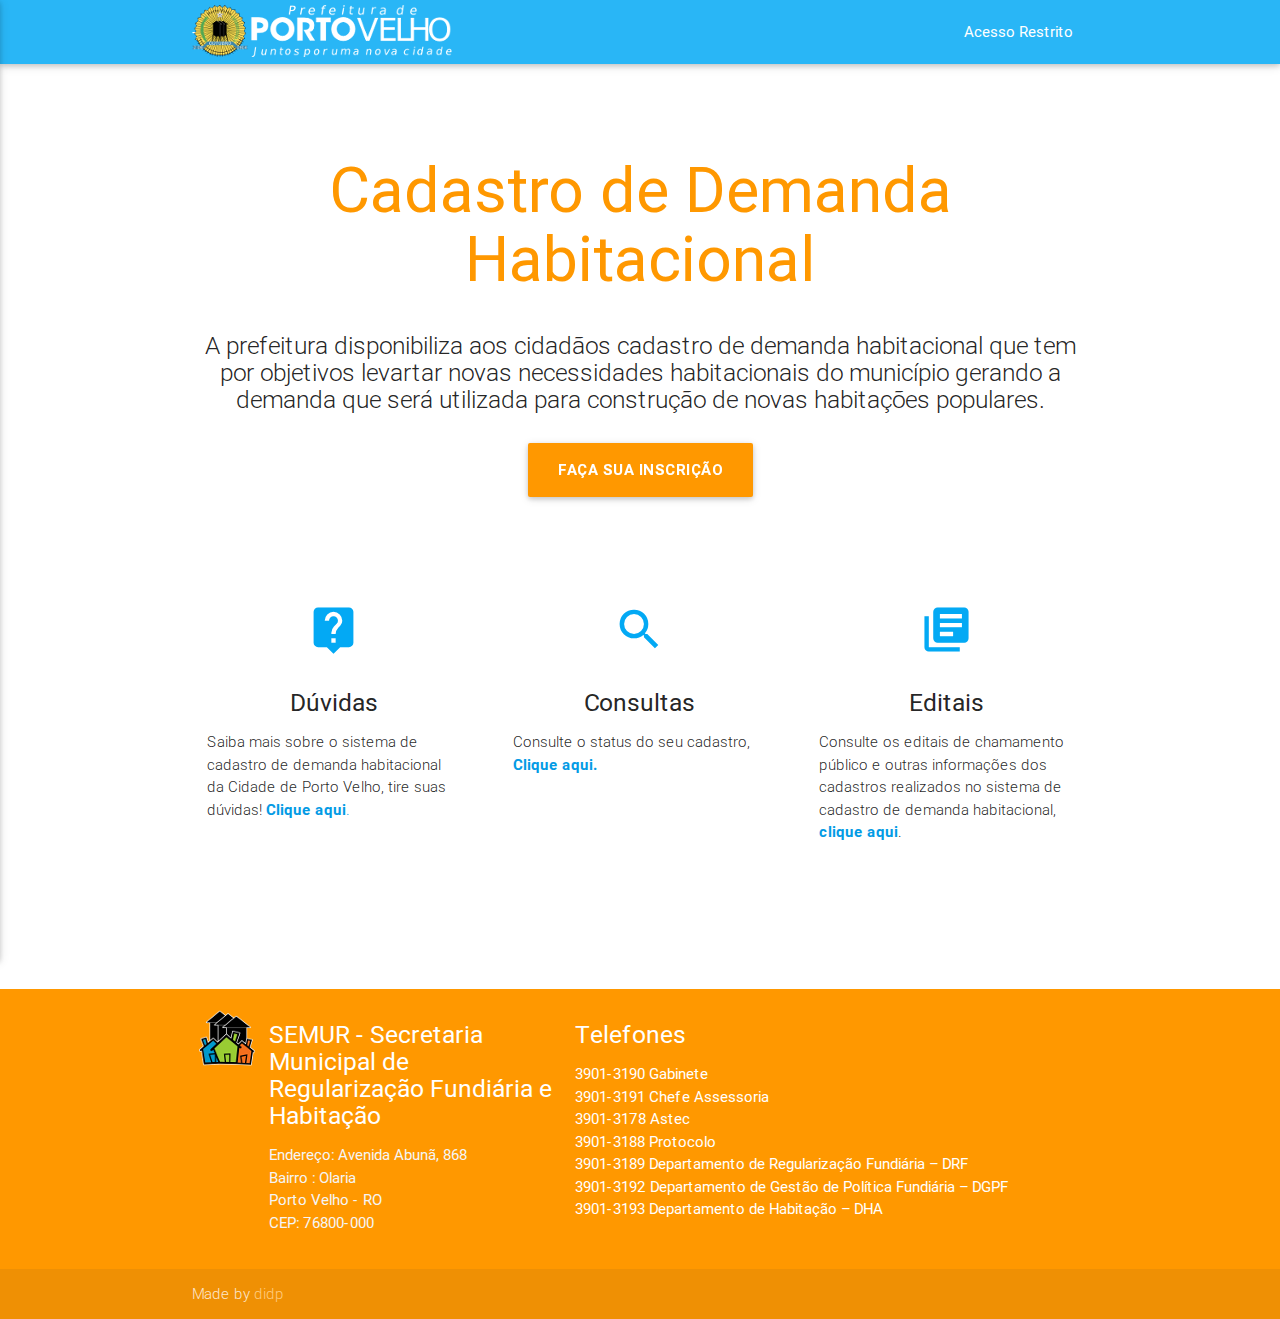
<file: index.html>
<!DOCTYPE html>
<html lang="pt">
<head>
  <meta charset="utf-8" />
  <meta http-equiv="Content-Type" content="text/html; charset=UTF-8"/>
  <meta name="viewport" content="width=device-width, initial-scale=1, maximum-scale=1.0"/>
  <title>CDH - Cadastro de Demanda Habitacional</title>

  <!-- CSS  -->
  <link href="https://fonts.googleapis.com/icon?family=Material+Icons" rel="stylesheet">
  <link href="css/materialize.css" type="text/css" rel="stylesheet" media="screen,projection"/>
  <link href="css/style.css" type="text/css" rel="stylesheet" media="screen,projection"/>
</head>
<body>
  <nav class="light-blue lighten-1" role="navigation">
    <div class="nav-wrapper container"><a id="logo-container" href="index.html"> <img src="images/logo2.png" class="brand-logo"/></a>
      <ul class="right hide-on-med-and-down">
        <li><a href="#">Acesso Restrito</a></li>
      </ul>

      <ul id="nav-mobile" class="side-nav">
        <li><a href="#">Navbar Link</a></li>
      </ul>
      <a href="#" data-activates="nav-mobile" class="button-collapse"><i class="material-icons">menu</i></a>-
    </div>
  </nav>
  <div class="section no-pad-bot" id="index-banner">
    <div class="container">
      <br><br>
      <h1 class="header center orange-text">Cadastro de Demanda Habitacional</h1>
      <div class="row center">
        <h5 class="header col s12 light">A prefeitura disponibiliza aos cidadãos cadastro de demanda habitacional que tem por objetivos levartar novas necessidades habitacionais do município gerando a demanda que será utilizada para construção de novas habitações populares.</h5>
      </div>
      <div class="row center">
        <a href="http://materializecss.com/getting-started.html" id="download-button" class="btn-large waves-effect waves-light orange"><b>Faça sua inscrição</b></a>
      </div>
      <br><br>

    </div>
  </div>


  <div class="container">
    <div class="section">

      <!--   Icon Section   -->
      <div class="row">
        <div class="col s12 m4">
          <div class="icon-block">
            <h2 class="center light-blue-text"><i class="material-icons">live_help</i></h2>
            <h5 class="center">Dúvidas</h5>

            <p class="light">Saiba mais sobre o sistema de cadastro de demanda habitacional da Cidade de Porto Velho, tire suas dúvidas! <a href="help.html"><b>Clique aqui</b>.</a></p>
          </div>
        </div>

        <div class="col s12 m4">
          <div class="icon-block">
            <h2 class="center light-blue-text"><i class="material-icons">search</i></h2>
            <h5 class="center">Consultas</h5>

            <p class="light">Consulte o status do seu cadastro, <a href="consulta.html"><b>Clique aqui.</b></a></p>
          </div>
        </div>

        <div class="col s12 m4">
          <div class="icon-block">
            <h2 class="center light-blue-text"><i class="material-icons">library_books</i></h2>
            <h5 class="center">Editais</h5>

            <p class="light">Consulte os editais de chamamento público e outras informações dos cadastros realizados no sistema de cadastro de demanda habitacional, <a href="editais.html"><b>clique aqui</b></a>.</p>
          </div>
        </div>
      </div>

    </div>
    <br><br>

    <div class="section">

    </div>
  </div>

  <footer class="page-footer orange">
    <div class="container">
      <div class="row">
          <div class="col l1"> <img src="images/caixa-casas.png" class="brand-logo2"/></div>
        <div class="col l4 s12">
          <h5 class="white-text">SEMUR - Secretaria Municipal de Regularização Fundiária e Habitação</h5>
          <p class="grey-text text-lighten-4">Endereço: Avenida Abunã, 868 <br> Bairro : Olaria <br> Porto Velho - RO <br> CEP: 76800-000</p>


        </div>
        <div class="col l7 s12">
          <h5 class="white-text">Telefones</h5>
          <ul>
            <li class="white-text">3901-3190 Gabinete</li>
              <li class="white-text">3901-3191 Chefe Assessoria</li>
              <li class="white-text">3901-3178 Astec</li>
              <li class="white-text">3901-3188 Protocolo</li>
              <li class="white-text">3901-3189 Departamento de Regularização Fundiária – DRF</li>
              <li class="white-text">3901-3192 Departamento de Gestão de Política Fundiária – DGPF</li>
              <li class="white-text">3901-3193 Departamento de Habitação – DHA</li>
            
          </ul>
        </div>
        
      </div>
    </div>
    <div class="footer-copyright">
      <div class="container">
      Made by <a class="orange-text text-lighten-3" href="http://cidadedigital.portovelho.ro.gov.br/">didp</a>
      </div>
    </div>
  </footer>


  <!--  Scripts-->
  <script src="https://code.jquery.com/jquery-2.1.1.min.js"></script>
  <script src="js/materialize.js"></script>
  <script src="js/init.js"></script>

  </body>
</html>
</file>
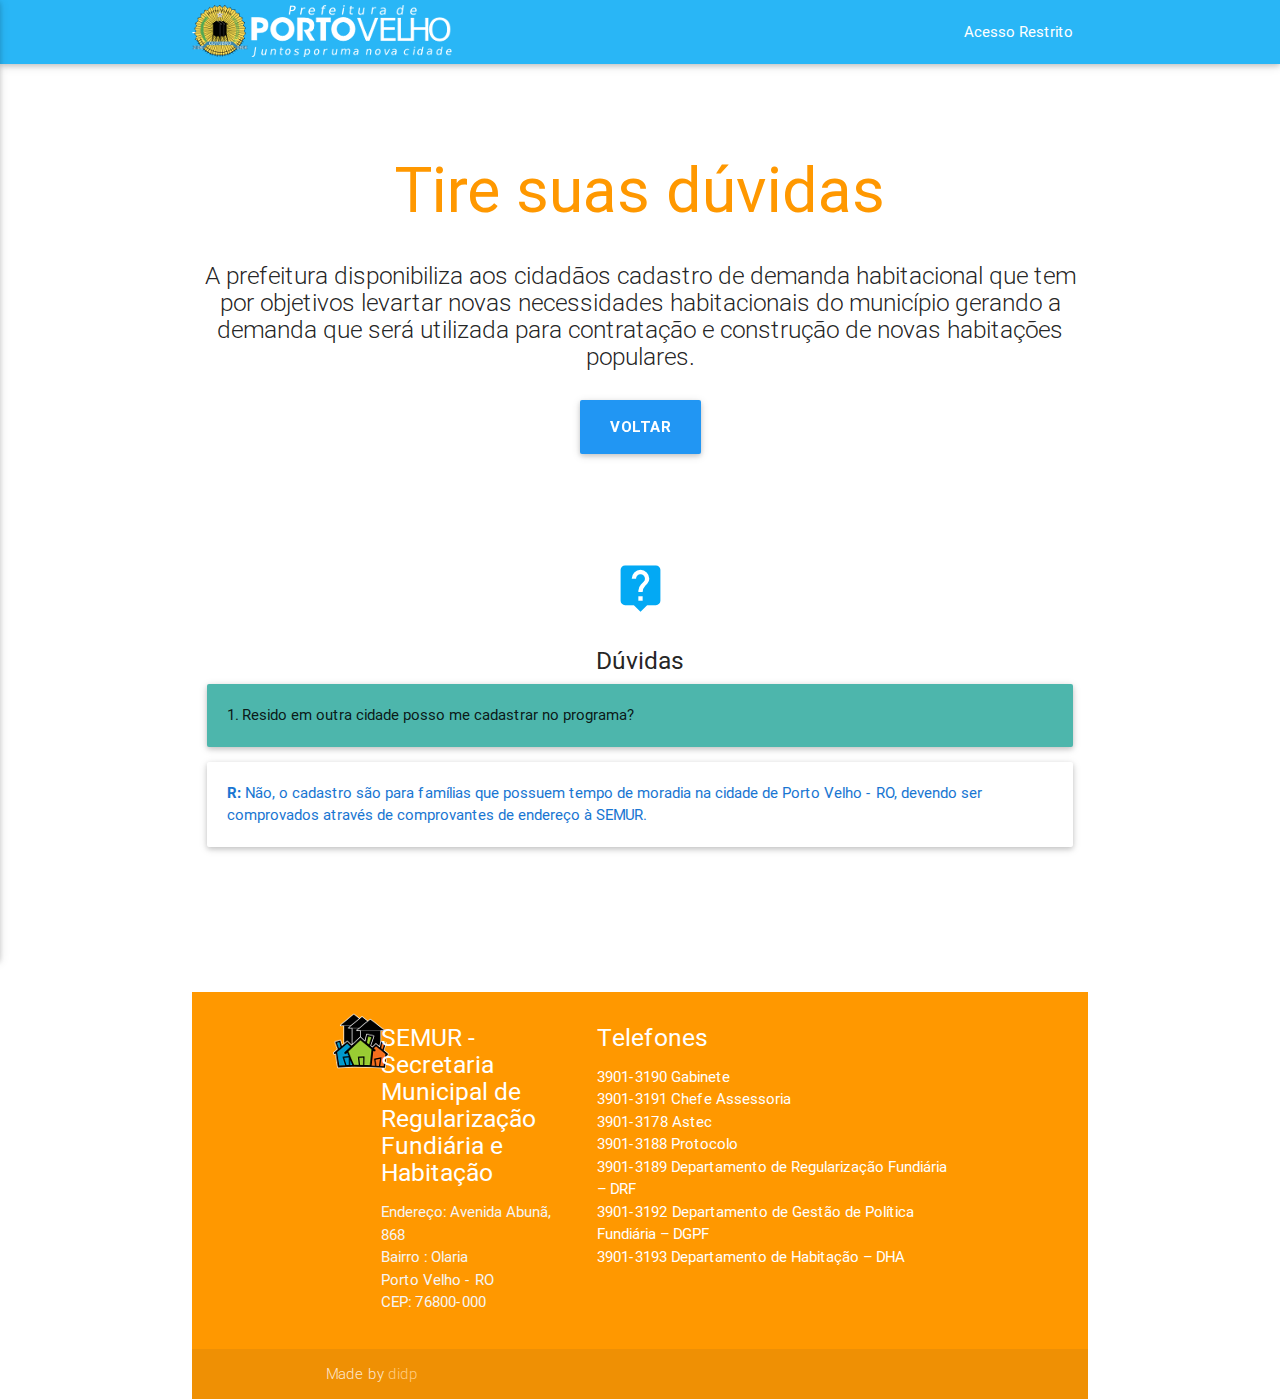
<file: help.html>
<!DOCTYPE html>
<html lang="pt">
<head>
  <meta charset="utf-8" />
  <meta http-equiv="Content-Type" content="text/html; charset=UTF-8"/>
  <meta name="viewport" content="width=device-width, initial-scale=1, maximum-scale=1.0"/>
  <title>CDH - Cadastro de Demanda Habitacional</title>

  <!-- CSS  -->
  <link href="https://fonts.googleapis.com/icon?family=Material+Icons" rel="stylesheet">
  <link href="css/materialize.css" type="text/css" rel="stylesheet" media="screen,projection"/>
  <link href="css/style.css" type="text/css" rel="stylesheet" media="screen,projection"/>
</head>
<body>
  <nav class="light-blue lighten-1" role="navigation">
    <div class="nav-wrapper container"><a id="logo-container" href="index.html">  <img src="images/logo2.png" class="brand-logo"/></a>
      <ul class="right hide-on-med-and-down">
        <li><a href="#">Acesso Restrito</a></li>
      </ul>

      <ul id="nav-mobile" class="side-nav">
        <li><a href="#">Navbar Link</a></li>
      </ul>
      <a href="#" data-activates="nav-mobile" class="button-collapse"><i class="material-icons">menu</i></a>-
    </div>
  </nav>
  <div class="section no-pad-bot" id="index-banner">
    <div class="container">
      <br><br>
      <h1 class="header center orange-text">Tire suas dúvidas</h1>
      <div class="row center">
        <h5 class="header col s12 light">A prefeitura disponibiliza aos cidadãos cadastro de demanda habitacional que tem por objetivos levartar novas necessidades habitacionais do município gerando a demanda que será utilizada para contratação e construção de novas habitações populares.</h5>
      </div>
      <div class="row center">
        <a href="index.html" id="download-button" class="btn-large waves-effect waves-light blue"><b>Voltar</b></a>
      </div>
      <br><br>

    </div>
  </div>


  <div class="container">
    <div class="section">

      <!--   Icon Section   -->
      <div class="row">
        <div class="col s12 m12">
          <div class="icon-block">
            <h2 class="center light-blue-text"><i class="material-icons">live_help</i></h2>
            <h5 class="center">Dúvidas</h5>

           
              <div class="card-panel teal lighten-2">1. Resido em outra cidade posso me cadastrar no programa?</div>
              <div class="card-panel">
                    <span class="blue-text text-darken-2"><b>R:</b> Não, o cadastro são para famílias que possuem tempo de moradia na cidade de Porto Velho - RO, devendo ser comprovados através de comprovantes de endereço à SEMUR.</span>
              </div>
               
          </div>
        </div>

        

    </div>
    <br><br>

    <div class="section">

    </div>
  </div>

  <footer class="page-footer orange">
    <div class="container">
      <div class="row">
          <div class="col l1"> <img src="images/caixa-casas.png" class="brand-logo2"/></div>
        <div class="col l4 s12">
          <h5 class="white-text">SEMUR - Secretaria Municipal de Regularização Fundiária e Habitação</h5>
          <p class="grey-text text-lighten-4">Endereço: Avenida Abunã, 868 <br> Bairro : Olaria <br> Porto Velho - RO <br> CEP: 76800-000</p>


        </div>
        <div class="col l7 s12">
          <h5 class="white-text">Telefones</h5>
          <ul>
            <li class="white-text">3901-3190 Gabinete</li>
              <li class="white-text">3901-3191 Chefe Assessoria</li>
              <li class="white-text">3901-3178 Astec</li>
              <li class="white-text">3901-3188 Protocolo</li>
              <li class="white-text">3901-3189 Departamento de Regularização Fundiária – DRF</li>
              <li class="white-text">3901-3192 Departamento de Gestão de Política Fundiária – DGPF</li>
              <li class="white-text">3901-3193 Departamento de Habitação – DHA</li>
            
          </ul>
        </div>
        
      </div>
    </div>
    <div class="footer-copyright">
      <div class="container">
      Made by <a class="orange-text text-lighten-3" href="http://cidadedigital.portovelho.ro.gov.br/">didp</a>
      </div>
    </div>
  </footer>


  <!--  Scripts-->
  <script src="https://code.jquery.com/jquery-2.1.1.min.js"></script>
  <script src="js/materialize.js"></script>
  <script src="js/init.js"></script>

  </body>
</html>
</file>
<file: css/style.css>
/* Custom Stylesheet */
/**
 * Use this file to override Materialize files so you can update
 * the core Materialize files in the future
 *
 * Made By MaterializeCSS.com
 */

.icon-block {
  padding: 0 15px;
}
.icon-block .material-icons {
	font-size: inherit;
}
</file>
